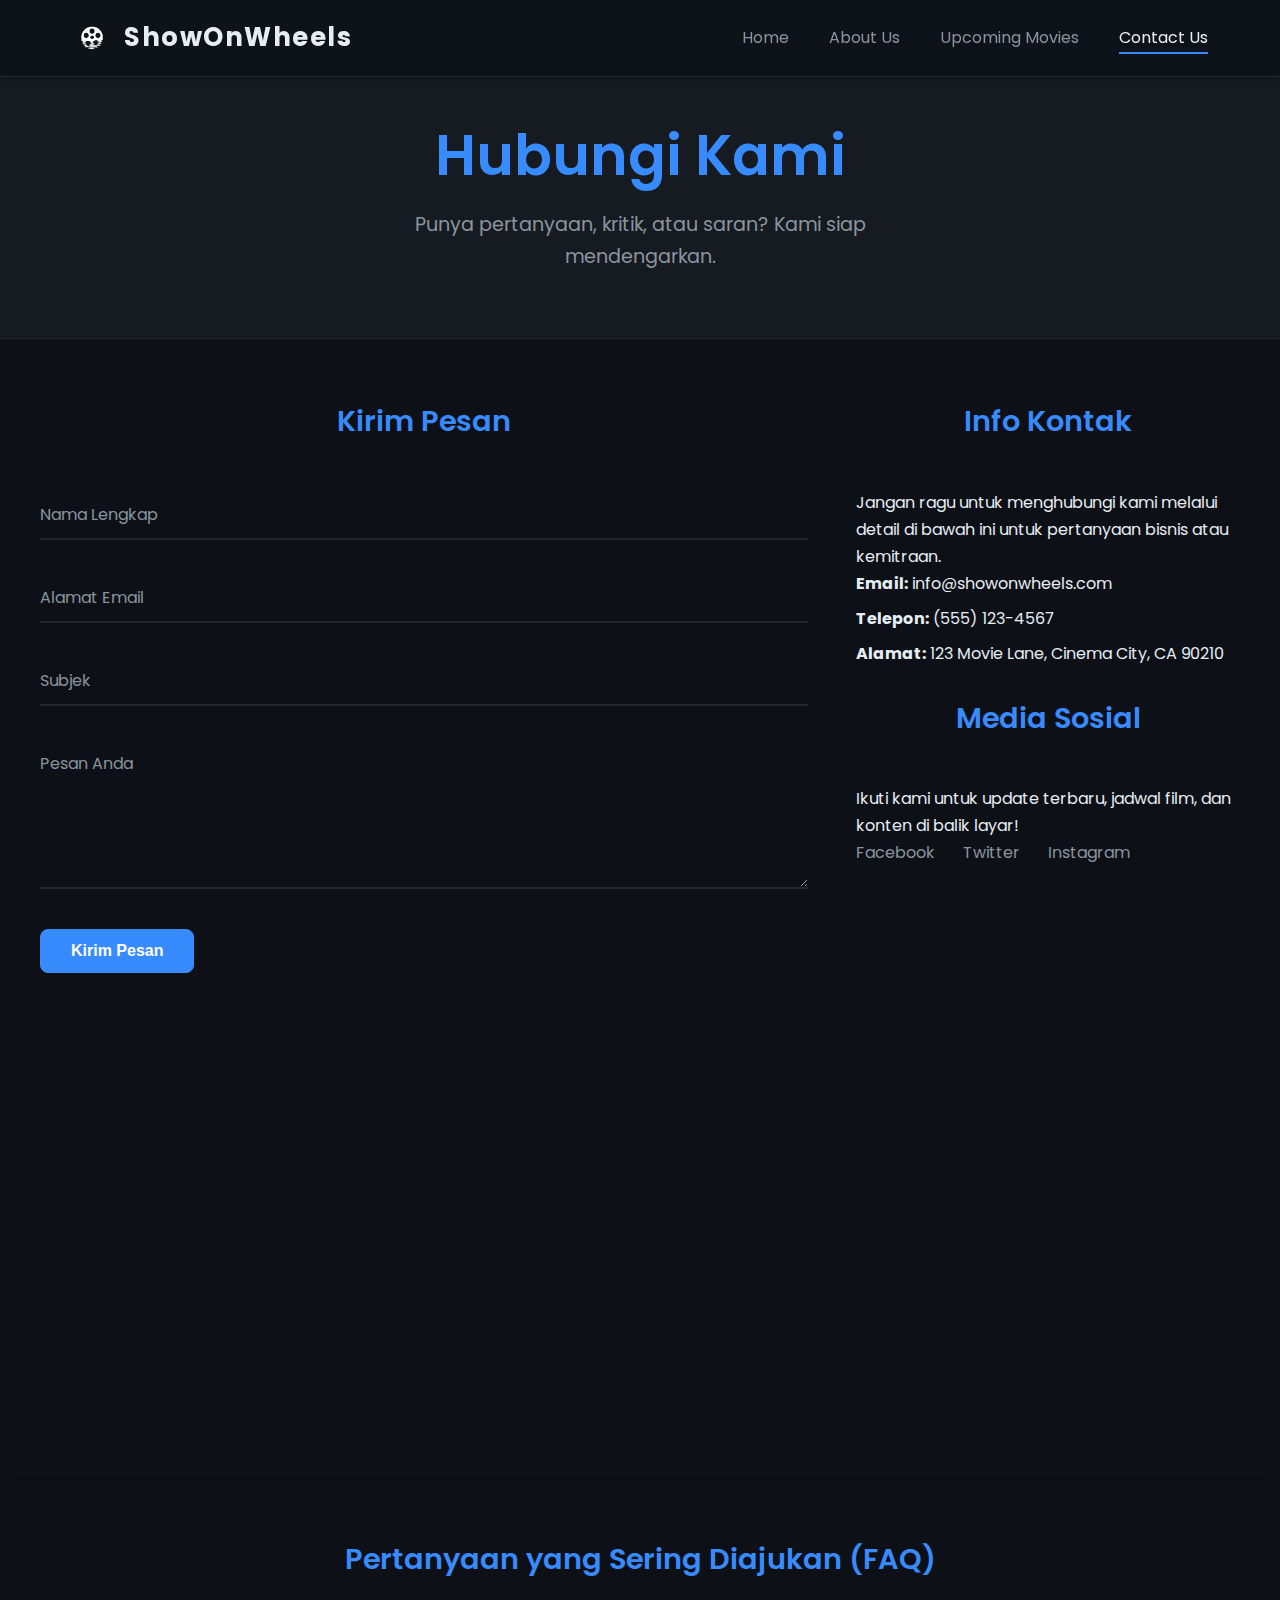
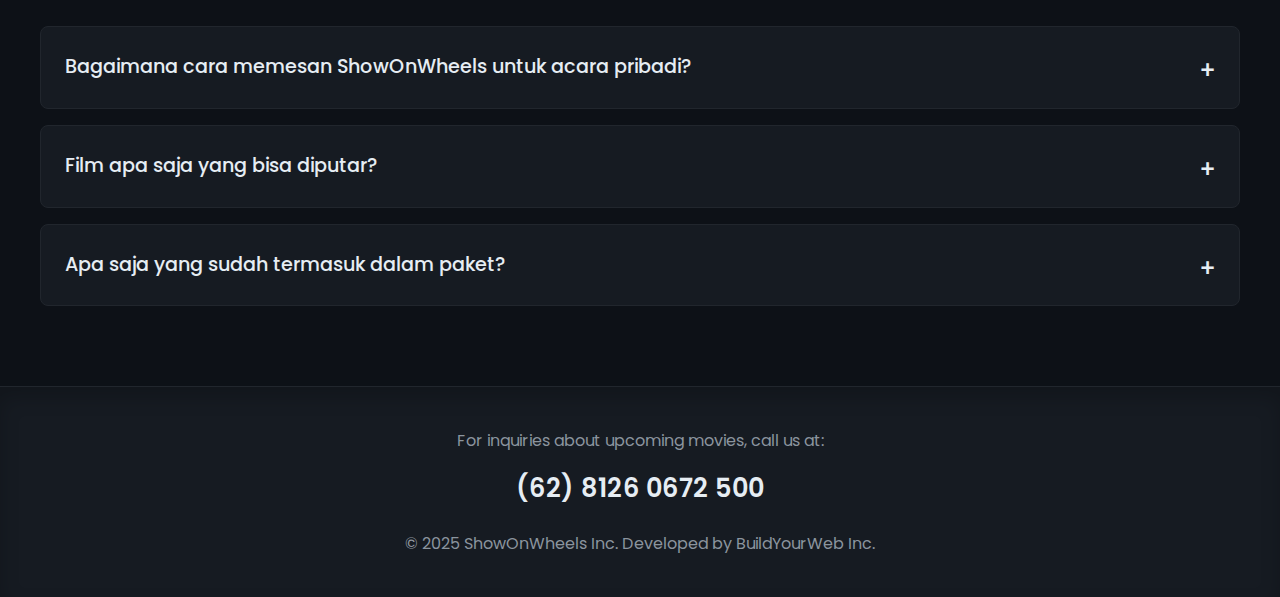
<file: contact.html>
<!DOCTYPE html>
<html lang="en">
<head>
    <meta charset="UTF-8">
    <meta name="viewport" content="width=device-width, initial-scale=1.0">
    <title>Contact Us - ShowOnWheels</title>
    <link rel="stylesheet" href="style.css">
    <link rel="preconnect" href="https://fonts.googleapis.com">
    <link rel="preconnect" href="https://fonts.gstatic.com" crossorigin>
    <link href="https://fonts.googleapis.com/css2?family=Poppins:wght@300;400;600;700&display=swap" rel="stylesheet">
</head>
<body>

    <header>
        <div class="container">
            <a href="index.html" class="logo">
            <img src="logo.png" alt="ShowOnWheels Logo">
            <span>ShowOnWheels</span>
            </a>
            <nav>
                <ul>
                    <li><a href="index.html">Home</a></li>
                    <li><a href="about.html">About Us</a></li>
                    <li><a href="upcoming.html">Upcoming Movies</a></li>
                    <li><a href="contact.html" class="active">Contact Us</a></li>
                </ul>
            </nav>
        </div>
    </header>

    <main>
        <section class="page-header">
            <div class="container">
                <h1>Hubungi Kami</h1>
                <p>Punya pertanyaan, kritik, atau saran? Kami siap mendengarkan.</p>
            </div>
        </section>

        <section class="contact-section container">
            <div class="contact-grid">
                <div class="contact-form-container">
                    <h2>Kirim Pesan</h2>
                    <form action="#">
                        <div class="form-group">
                            <input type="text" id="name" name="name" required placeholder=" ">
                            <label for="name">Nama Lengkap</label>
                        </div>
                        <div class="form-group">
                            <input type="email" id="email" name="email" required placeholder=" ">
                            <label for="email">Alamat Email</label>
                        </div>
                        <div class="form-group">
                            <input type="text" id="subject" name="subject" required placeholder=" ">
                            <label for="subject">Subjek</label>
                        </div>
                        <div class="form-group">
                            <textarea id="message" name="message" rows="5" required placeholder=" "></textarea>
                            <label for="message">Pesan Anda</label>
                        </div>
                        <button type="submit" class="btn">Kirim Pesan</button>
                    </form>
                </div>

                <div class="contact-info-container">
                    <h2>Info Kontak</h2>
                    <p>Jangan ragu untuk menghubungi kami melalui detail di bawah ini untuk pertanyaan bisnis atau kemitraan.</p>
                    <ul class="contact-details">
                        <li><strong>Email:</strong> info@showonwheels.com</li>
                        <li><strong>Telepon:</strong> (555) 123-4567</li>
                        <li><strong>Alamat:</strong> 123 Movie Lane, Cinema City, CA 90210</li>
                    </ul>
                    
                    <h2>Media Sosial</h2>
                    <p>Ikuti kami untuk update terbaru, jadwal film, dan konten di balik layar!</p>
                    <div class="social-links">
                        <a href="#">Facebook</a>
                        <a href="#">Twitter</a>
                        <a href="#">Instagram</a>
                    </div>
                </div>
            </div>
        </section>

        <section class="map-section">
<iframe src="https://www.google.com/maps/embed?pb=!1m18!1m12!1m3!1d24214.518021596636!2d-74.32468458697201!3d40.65601372712139!2m3!1f0!2f0!3f0!3m2!1i1024!2i768!4f13.1!3m3!1m2!1s0x89c3b22464934de3%3A0x95de8f5022734151!2sCranford%2C%20New%20Jersey%2C%20Amerika%20Serikat!5e0!3m2!1sid!2sid!4v1758140672657!5m2!1sid!2sid" width="600" height="450" style="border:0;" allowfullscreen="" loading="lazy" referrerpolicy="no-referrer-when-downgrade"></iframe>        </section>
        
        <section class="faq-section container">
            <h2>Pertanyaan yang Sering Diajukan (FAQ)</h2>
            <div class="faq-container">
                <details>
                    <summary>Bagaimana cara memesan ShowOnWheels untuk acara pribadi?</summary>
                    <p>Anda bisa langsung menghubungi kami melalui formulir di halaman ini atau email ke muhammadikhsanfadillah@students.polmed.ac.id dengan detail acara Anda, dan tim kami akan segera membalasnya.</p>
                </details>
                <details>
                    <summary>Film apa saja yang bisa diputar?</summary>
                    <p>Kami memiliki lisensi untuk berbagai film, mulai dari film animasi terbaru hingga film klasik. Ketersediaan judul akan bergantung pada perjanjian lisensi saat ini. Diskusikan film pilihan Anda dengan tim kami.</p>
                </details>
                <details>
                    <summary>Apa saja yang sudah termasuk dalam paket?</summary>
                    <p>Paket standar kami mencakup layar raksasa, proyektor 4K, sistem suara profesional, serta staf teknis yang akan mengurus semua persiapan dari awal hingga akhir.</p>
                </details>
            </div>
        </section>

    </main>

    <footer>
        <div class="container">
            <p>For inquiries about upcoming movies, call us at:</p>
            <p class="phone-number">(62) 8126 0672 500</p>
            <p>&copy; 2025 ShowOnWheels Inc. Developed by BuildYourWeb Inc.</p>
        </div>
    </footer>

</body>
</html>
</file>
<file: style.css>
:root {
    /* Palet Warna Sinematik */
    --primary-color: #0d1117;
    --secondary-color: #161b22;
    --accent-color: #388bfd;
    --accent-glow: rgba(56, 139, 253, 0.5); /* Warna untuk efek glow */
    --text-color: #e6edf3;
    --text-muted: #8b949e; /* Warna abu-abu yang lebih lembut */
    --border-color: #21262d; /* Border yang lebih lembut */

    /* Skala Tipografi */
    --font-family-base: 'Poppins', sans-serif;
    --font-size-base: 1rem; /* 16px */
    --font-size-lg: 1.15rem;
    --font-size-sm: 0.875rem;
    
    /* Konfigurasi Efek & Transisi */
    --border-radius-base: 8px;
    --border-radius-lg: 12px;
    --transition-speed-normal: 0.3s;
    --transition-speed-fast: 0.2s;
    --shadow-sm: 0 4px 8px rgba(0, 0, 0, 0.2);
    --shadow-md: 0 8px 16px rgba(0, 0, 0, 0.3);
    --shadow-lg: 0 16px 32px rgba(0, 0, 0, 0.4);
}

/* 1.2 Reset & Normalisasi */
* {
    margin: 0;
    padding: 0;
    box-sizing: border-box;
}

body {
    font-family: var(--font-family-base);
    background-color: var(--primary-color);
    color: var(--text-color);
    line-height: 1.7; /* Line height yang lebih nyaman dibaca */
    -webkit-font-smoothing: antialiased;
    -moz-osx-font-smoothing: grayscale;
}

/* 1.3 Struktur Layout Dasar */
.container {
    max-width: 1200px;
    margin: 0 auto;
    padding: 0 2rem;
}

/* ===================================================================
   2. KOMPONEN GLOBAL (Dapat Digunakan di Semua Halaman)
   =================================================================== */

/* 2.1 Judul (Headings) */
h1, h2, h3, h4, h5, h6 {
    line-height: 1.3;
    margin-bottom: 1rem;
    font-weight: 600;
}

/* -- Header & Navigation -- */
header {
    background-color: rgba(13, 17, 23, 0.85);
    backdrop-filter: blur(12px);
    border-bottom: 1px solid var(--border-color);
    padding: 1rem 0;
    position: fixed;
    width: 100%;
    z-index: 1000;
    top: 0;
    box-shadow: var(--shadow-sm);
}

header .container { 
    display: flex; 
    align-items: center; 
    justify-content: space-between; /* Logo di kiri, nav di kanan */
    width: 100%;
}

.logo { 
    display: flex;
    align-items: center;
    gap: 12px;
    font-size: 1.6rem; 
    font-weight: 700; 
    color: var(--text-color); 
    text-decoration: none; 
    letter-spacing: 1.5px; 
}

.logo img {
    height: 40px;
    width: auto;
}

nav ul { 
    list-style: none; 
    display: flex; 
    gap: 2.5rem; 
}
nav a { 
    color: var(--text-muted); 
    text-decoration: none; 
    font-weight: 400; 
    transition: color var(--transition-speed-normal) ease, transform var(--transition-speed-fast) ease;
    padding-bottom: 5px; 
    position: relative; 
}
nav a::after { 
    content: ''; 
    position: absolute; 
    bottom: 0; 
    left: 0; 
    width: 100%; 
    height: 2px; 
    background-color: var(--accent-color); 
    transform: scaleX(0);
    transform-origin: right;
    transition: transform var(--transition-speed-normal) ease-out;
}
nav a:hover { 
    color: var(--text-color); 
    transform: translateY(-2px);
}
nav a:hover::after, 
nav a.active::after { 
    transform: scaleX(1);
    transform-origin: left;
}
nav a.active {
    color: var(--text-color);
}


/* 2.3 Footer */
footer { 
    background-color: var(--secondary-color); 
    padding: 2.5rem 0;
    text-align: center; 
    border-top: 1px solid var(--border-color); 
    color: var(--text-muted); 
    box-shadow: inset 0 10px 20px rgba(0, 0, 0, 0.2);
}
.phone-number { 
    font-size: 1.6rem; 
    color: var(--text-color); 
    font-weight: 600; 
    margin: 0.8rem 0 1.2rem 0; 
    letter-spacing: 0.5px;
}

/* 2.4 Tombol (Button) */
.btn {
    display: inline-block;
    padding: 12px 30px;
    border: 1px solid var(--accent-color);
    border-radius: var(--border-radius-base);
    background-color: var(--accent-color);
    color: #fff;
    font-size: var(--font-size-base);
    font-weight: 600;
    cursor: pointer;
    text-align: center;
    text-decoration: none;
    position: relative;
    overflow: hidden;
    transition: transform var(--transition-speed-fast) ease, box-shadow var(--transition-speed-normal) ease;
}
.btn:hover {
    transform: translateY(-3px);
    box-shadow: 0 8px 15px var(--accent-glow);
}


/* ===================================================================
   3. GAYA KHUSUS PER HALAMAN
   =================================================================== */

/* 3.1 Halaman HOME */

/* Hero Section */
.hero { 
    position: relative; 
    height: 80vh;
    display: flex; 
    align-items: center; 
    justify-content: center; 
    text-align: center; 
    overflow: hidden; 
    margin-top: 65px; 
    background-image: url('backround1.jpg'); 
    background-size: cover;
    background-position: center;
    background-attachment: fixed;
}
.hero::before {
    content: '';
    position: absolute;
    top: 0; left: 0; right: 0; bottom: 0;
    background: linear-gradient(to bottom, rgba(13, 17, 23, 0.8), rgba(13, 17, 23, 0.95));
    z-index: 1;
}
.hero-text { 
    animation: fadeIn 1.2s ease-out;
    position: relative;
    z-index: 2; 
    padding: 0 1rem;
}
.hero-text h1 { 
    font-size: 4.5rem;
    font-weight: 700; 
    text-shadow: 0 4px 10px rgba(0, 0, 0, 0.6);
    margin-bottom: 0.5rem;
}
.hero-text p { 
    font-size: 1.4rem;
    color: var(--text-muted); 
    text-shadow: 0 2px 5px rgba(0, 0, 0, 0.5);
}

/* Trailer Section */
.trailer-feature {
    position: relative;
    padding: 5rem 0;
    background-color: var(--primary-color);
    border-bottom: 1px solid var(--border-color);
    overflow: hidden;
}
.trailer-feature h2 {
    font-size: 2.8rem;
    text-align: center;
    margin-bottom: 3rem;
    color: var(--accent-color);
}
.trailer-content {
    display: grid;
    grid-template-columns: 2fr 1fr;
    gap: 3rem;
    align-items: center;
}
.video-container {
    position: relative;
    padding-bottom: 56.25%;
    height: 0;
    overflow: hidden;
    border-radius: var(--border-radius-lg);
    box-shadow: 0 20px 40px rgba(0, 0, 0, 0.6);
    border: 2px solid var(--accent-color);
    transition: box-shadow var(--transition-speed-normal) ease;
}
.video-container:hover {
    box-shadow: 0 25px 50px rgba(0, 0, 0, 0.8);
}
.video-container iframe {
    position: absolute;
    top: 0; left: 0;
    width: 100%; height: 100%;
    border: 0;
}
.trailer-description h3 {
    font-size: 2.2rem;
    color: var(--text-color);
    margin-bottom: 1rem;
    line-height: 1.3;
}
.trailer-description p {
    color: var(--text-muted);
    font-size: var(--font-size-lg);
    line-height: 1.7;
}

/* Movie Gallery & Operating Info (Home) */
/* ... Kode ini tidak perlu banyak berubah, karena sudah cukup baik ... */
.movie-gallery { padding: 4rem 0; background-color: var(--secondary-color); }
.movie-gallery h2 { font-size: 2.5rem; text-align: center; margin-bottom: 2.5rem; color: var(--text-color); }
.gallery-grid { display: grid; grid-template-columns: repeat(auto-fit, minmax(200px, 1fr)); gap: 2rem; }
.movie-item { background-color: var(--primary-color); border-radius: var(--border-radius-base); overflow: hidden; position: relative; cursor: pointer; transition: transform 0.4s cubic-bezier(0.25, 0.46, 0.45, 0.94), box-shadow 0.4s ease; border: 1px solid var(--border-color); box-shadow: var(--shadow-sm); }
.movie-item:hover { transform: translateY(-12px) scale(1.04); box-shadow: var(--shadow-md); }
.movie-item img { width: 100%; height: 300px; object-fit: cover; display: block; }
.movie-info { position: absolute; bottom: 0; left: 0; width: 100%; padding: 1.5rem 1rem; background: linear-gradient(to top, rgba(0,0,0,0.95), transparent); transform: translateY(100%); opacity: 0; transition: transform 0.4s ease, opacity 0.4s ease; }
.movie-item:hover .movie-info { transform: translateY(0); opacity: 1; }
.movie-info h3 { margin: 0; font-size: 1.2rem; color: #fff; text-shadow: 0 2px 5px rgba(0,0,0,0.8); }
.operating-info { text-align: center; padding: 3rem 0 5rem 0; background-color: var(--primary-color); }
.operating-info h3 { font-size: 1.8rem; color: var(--text-color); margin-bottom: 2rem; }
.city-list-static { list-style: none; padding: 0; display: flex; flex-wrap: wrap; justify-content: center; gap: 1.5rem 3rem; font-size: var(--font-size-lg); color: var(--text-muted); }
.city-list-static li { background-color: var(--secondary-color); padding: 0.8rem 1.5rem; border-radius: var(--border-radius-base); border: 1px solid var(--border-color); transition: background-color var(--transition-speed-normal) ease, color var(--transition-speed-normal) ease; }
.city-list-static li:hover { background-color: var(--accent-color); color: var(--text-color); }


/* 3.2 Halaman ABOUT US, UPCOMING MOVIES, CONTACT US */

/* Komponen Page Header (digunakan di semua halaman sekunder) */
.page-header {
    padding-top: 120px;
    padding-bottom: 4rem;
    text-align: center;
    background-color: var(--secondary-color);
    border-bottom: 1px solid var(--border-color);
}
.page-header h1 {
    font-size: 3.5rem;
    color: var(--accent-color);
}
.page-header p {
    font-size: 1.2rem;
    color: var(--text-muted);
    max-width: 600px;
    margin: 0 auto;
}

/* Section Umum di Halaman Sekunder */
.about-section, .upcoming-grid-container, .contact-section, .faq-section {
    padding: 4rem 0;
}
.about-section h2, .upcoming-grid-container h2, .contact-section h2, .faq-section h2 {
    text-align: center;
    font-size: 2.8rem;
    margin-bottom: 3rem;
}

/* Gaya Khusus Halaman About Us */
.vision-mission-grid { display: grid; grid-template-columns: 1fr 1fr; gap: 3rem; align-items: center; }
.vision-mission-text p { margin-bottom: 1rem; color: var(--text-muted); line-height: 1.8; }
.vision-mission-image img { width: 100%; border-radius: var(--border-radius-lg); box-shadow: var(--shadow-sm); }
.strengths-grid { display: grid; grid-template-columns: repeat(3, 1fr); gap: 2rem; }
.strength-card { background-color: var(--secondary-color); padding: 2rem; border-radius: var(--border-radius-lg); border: 1px solid var(--border-color); text-align: center; transition: transform var(--transition-speed-normal) ease, box-shadow var(--transition-speed-normal) ease; }
.strength-card:hover { transform: translateY(-10px); box-shadow: var(--shadow-md); }
.strength-card h3 { color: var(--accent-color); margin-bottom: 1rem; }
.team-grid { display: grid; grid-template-columns: repeat(auto-fit, minmax(250px, 1fr)); gap: 2rem; }
.team-card { text-align: center; }
.team-card img { width: 150px; height: 150px; border-radius: 50%; object-fit: cover; margin-bottom: 1.5rem; border: 3px solid var(--border-color); box-shadow: var(--shadow-sm); transition: transform var(--transition-speed-normal) ease; }
.team-card:hover img { transform: scale(1.05); }
.team-card h4 { font-size: 1.5rem; margin-bottom: 0.25rem; }
.team-card p { color: var(--text-muted); }

/* Gaya Khusus Halaman Upcoming Movies */
.upcoming-grid { display: grid; grid-template-columns: repeat(auto-fit, minmax(300px, 1fr)); gap: 2.5rem; }
.upcoming-movie-card { position: relative; border-radius: var(--border-radius-lg); overflow: hidden; background-color: var(--secondary-color); box-shadow: var(--shadow-sm); transition: transform 0.4s ease, box-shadow 0.4s ease; cursor: pointer; }
.upcoming-movie-card:hover { transform: translateY(-10px); box-shadow: var(--shadow-md); }
.upcoming-movie-card img { width: 100%; height: 100%; object-fit: cover; display: block; transition: transform 0.5s cubic-bezier(0.25, 0.46, 0.45, 0.94); }
.upcoming-movie-card:hover img { transform: scale(1.1); }
.release-date-tag { position: absolute; top: 12px; right: 12px; background-color: var(--accent-color); color: #fff; padding: 0.4rem 0.8rem; border-radius: 6px; font-size: var(--font-size-sm); font-weight: 600; z-index: 3; box-shadow: 0 4px 10px rgba(0, 0, 0, 0.5); }
.card-overlay { position: absolute; top: 0; left: 0; width: 100%; height: 100%; background: linear-gradient(to top, rgba(0, 0, 0, 0.95) 20%, transparent 80%); display: flex; flex-direction: column; justify-content: flex-end; align-items: center; text-align: center; padding: 1.5rem; opacity: 0; transition: opacity 0.4s ease; z-index: 2; }
.upcoming-movie-card:hover .card-overlay { opacity: 1; }
.card-overlay h3 { font-size: 1.6rem; color: #fff; margin-bottom: 0.25rem; transform: translateY(20px); transition: transform 0.4s ease; }
.card-overlay p { font-size: var(--font-size-base); color: var(--text-muted); transform: translateY(20px); transition: transform 0.4s ease 0.1s; }
.upcoming-movie-card:hover .card-overlay h3, .upcoming-movie-card:hover .card-overlay p { transform: translateY(0); }

/* Gaya Khusus Halaman Contact Us */
.contact-grid {
    display: grid;
    grid-template-columns: 2fr 1fr;
    gap: 3rem;
}
.contact-form-container h2, 
.contact-info-container h2, 
.faq-section h2 {
    font-size: 1.8rem;
    color: var(--accent-color);
}
/* Form dengan Floating Label & Animasi Border */
.form-group {
    position: relative;
    margin-bottom: 2rem;
}
.form-group input, .form-group textarea {
    width: 100%;
    padding: 12px 0;
    background: transparent;
    border: none;
    border-bottom: 2px solid var(--border-color);
    color: var(--text-color);
    font-size: var(--font-size-base);
    font-family: var(--font-family-base);
    outline: none;
    transition: border-color var(--transition-speed-normal) ease;
}
.form-group label {
    position: absolute;
    top: 12px;
    left: 0;
    color: var(--text-muted);
    transition: top var(--transition-speed-normal) ease, font-size var(--transition-speed-normal) ease, color var(--transition-speed-normal) ease;
    pointer-events: none;
}
.form-group input:focus, 
.form-group textarea:focus {
    border-bottom-color: var(--accent-color);
}
.form-group input:focus + label, 
.form-group textarea:focus + label,
.form-group input:not(:placeholder-shown) + label,
.form-group textarea:not(:placeholder-shown) + label {
    top: -14px;
    font-size: var(--font-size-sm);
    color: var(--accent-color);
}
.contact-details {
    list-style: none;
    padding: 0;
    margin-bottom: 2rem;
}
.contact-details li {
    margin-bottom: 0.5rem;
}
.social-links a {
    color: var(--text-muted);
    text-decoration: none;
    margin-right: 1.5rem;
    transition: color var(--transition-speed-normal) ease;
}
.social-links a:hover {
    color: var(--accent-color);
}
.map-section {
    margin-top: 2rem;
    border-radius: var(--border-radius-lg);
    overflow: hidden;
    box-shadow: var(--shadow-sm);
}
.map-section iframe {
    width: 100%;
    height: 400px;
    border: 0;
    filter: invert(100%) grayscale(80%); /* Efek peta yang stylish */
}
/* FAQ Interaktif (Accordion) */
.faq-container details {
    background: var(--secondary-color);
    border: 1px solid var(--border-color);
    border-radius: var(--border-radius-base);
    margin-bottom: 1rem;
    transition: background-color var(--transition-speed-normal) ease;
}
.faq-container details:hover {
    background-color: #1c2128;
}
.faq-container summary {
    padding: 1.5rem;
    font-size: 1.2rem;
    font-weight: 500;
    cursor: pointer;
    list-style: none; /* Menghilangkan panah default */
    position: relative;
}
.faq-container summary::after { /* Membuat panah custom */
    content: '+';
    position: absolute;
    right: 1.5rem;
    font-size: 1.5rem;
    transition: transform var(--transition-speed-normal) ease;
}
.faq-container details[open] summary::after {
    transform: rotate(45deg);
}
.faq-container details p {
    padding: 0 1.5rem 1.5rem 1.5rem;
    color: var(--text-muted);
    border-top: 1px solid var(--border-color);
    margin-top: 1rem;
}


@keyframes fadeIn { 
    from { opacity: 0; transform: translateY(30px); } 
    to { opacity: 1; transform: translateY(0); } 
}

/* 4.2 Media Queries untuk Responsivitas */
@media (max-width: 992px) {
    .trailer-content, 
    .vision-mission-grid, 
    .contact-grid { 
        grid-template-columns: 1fr; 
    }
}

@media (max-width: 768px) {
    .hero-text h1, 
    .page-header h1 { 
        font-size: 2.8rem; 
    }
    .hero-text p { 
        font-size: 1.1rem; 
    }
    .strengths-grid { 
        grid-template-columns: 1fr; 
    }
}
</file>
